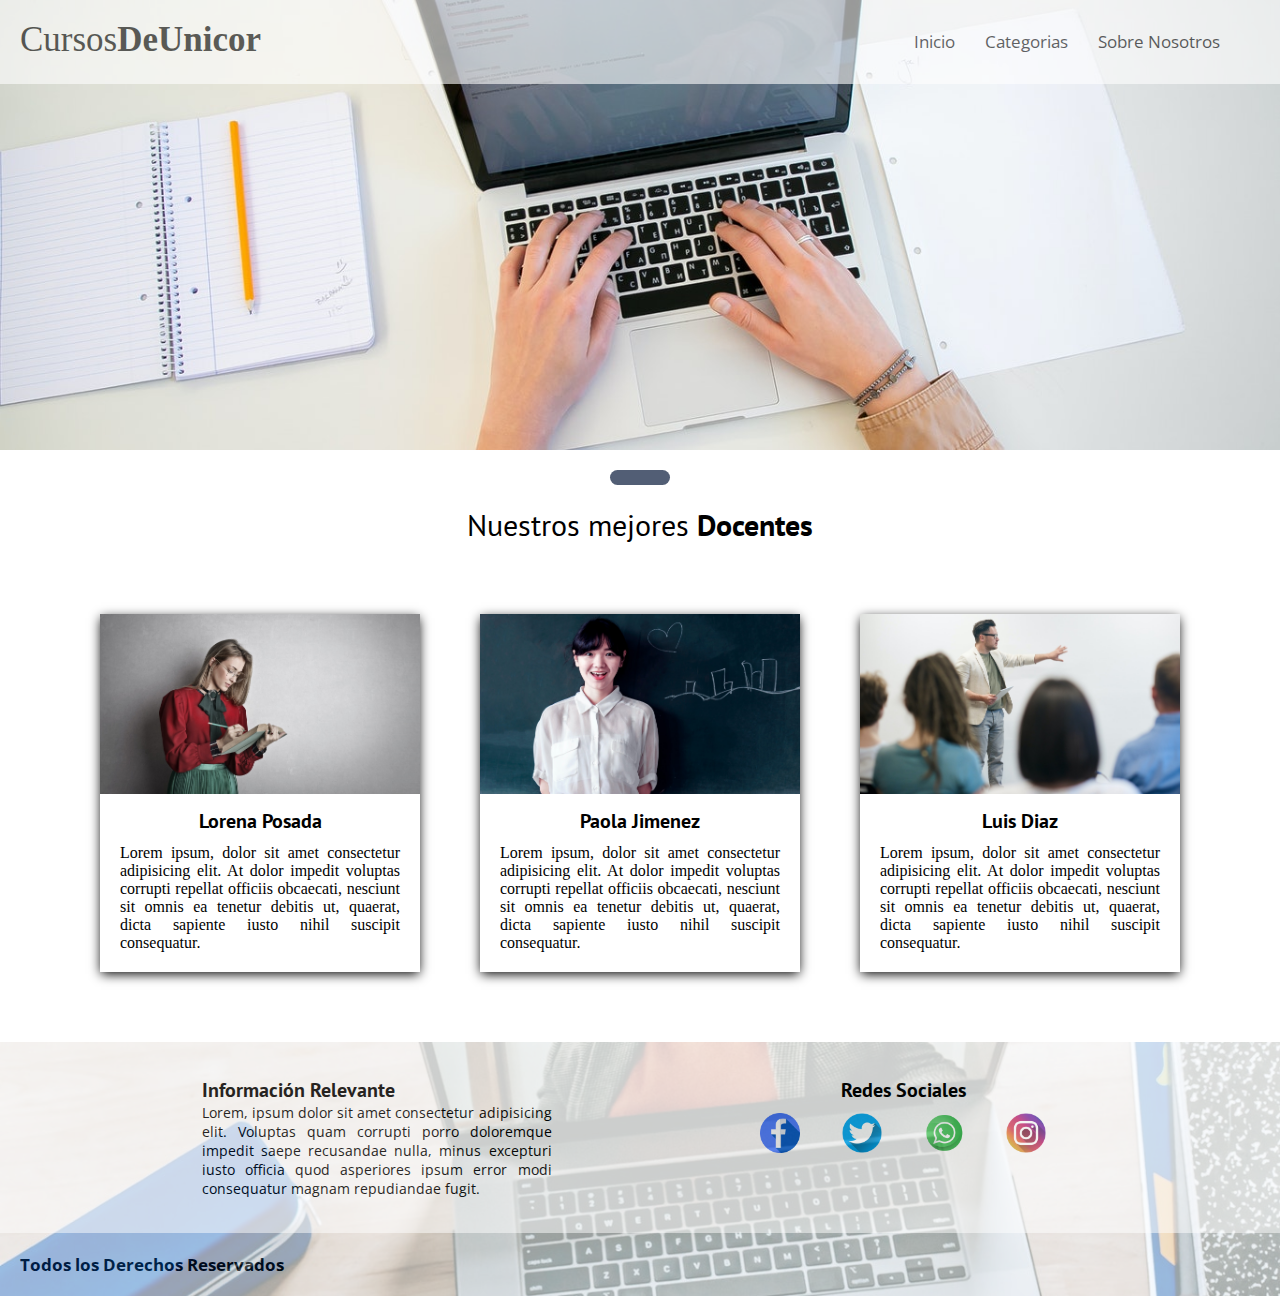
<file: index.html>
<!DOCTYPE html>
<html lang="es">
<head>
    <meta charset="UTF-8">
    <meta http-equiv="X-UA-Compatible" content="IE=edge">
    <meta name="viewport" content="width=device-width, initial-scale=1.0">
    <link rel="preload" href="https://fonts.googleapis.com/css2?family=Open+Sans&family=PT+Sans:wght@400;700&display=swap" crossorigin="crossorigin"  as="font">
    <link href="https://fonts.googleapis.com/css2?family=Open+Sans&family=PT+Sans:wght@400;700&display=swap" rel="stylesheet">
    <link rel="shortcut icon" href="img/logo.ico" type="image/x-icon">
    <link rel="stylesheet" href="css/style.css">
    <title>Cursos Unicórdoba</title>
</head>
<body>
    <header>
        <div class="header__div"> 
            <h1>Cursos<span class="bold">DeUnicor</span></h1> 
            <nav class="navegacion">
                <li class="navegacion__enlace"><a href="index.html">Inicio</a></li>
                <li class="navegacion__enlace"><a href="categoria.html">Categorias</a></li>
                <li class="navegacion__enlace"><a href="sobrenosotros.html">Sobre Nosotros</a></li>
            </nav> 
        </div>      
    </header>     
    <section class="sectionindex">
        <article class="separador">
        </article>
    </section>
    <section class="sectioncartas">
        <h2 class="h2">Nuestros mejores <span class="bold">Docentes</span></h2>
        <div class="cartas">
            <article class="articlecartas">
                <img src="img/docente.jpg" alt="docente">
                <h3 class="h3 bold centrar">Lorena Posada</h3>
                <p>Lorem ipsum, dolor sit amet consectetur adipisicing elit. At dolor impedit voluptas corrupti repellat officiis obcaecati, nesciunt sit omnis ea tenetur debitis ut, quaerat, dicta sapiente iusto nihil suscipit consequatur.</p>
            </article>
            <article class="articlecartas">
                <img src="img/docente2.jpg" alt="docente">
                <h3 class="h3 bold centrar">Paola Jimenez</h3>
                <p>Lorem ipsum, dolor sit amet consectetur adipisicing elit. At dolor impedit voluptas corrupti repellat officiis obcaecati, nesciunt sit omnis ea tenetur debitis ut, quaerat, dicta sapiente iusto nihil suscipit consequatur.</p>
            </article>
            <article class="articlecartas">
                <img src="img/docente3.jpg" alt="docente">
                <h3 class="h3 bold centrar">Luis Diaz</h3>
                <p>Lorem ipsum, dolor sit amet consectetur adipisicing elit. At dolor impedit voluptas corrupti repellat officiis obcaecati, nesciunt sit omnis ea tenetur debitis ut, quaerat, dicta sapiente iusto nihil suscipit consequatur.</p>
            </article>
        </div>
    </section>
    <footer>
        <div class="informacion">
            <div class="informacionrelevante">
                <h3 class="h3 bold">Información Relevante</h3>
                <p>Lorem, ipsum dolor sit amet consectetur adipisicing elit. Voluptas quam corrupti porro doloremque impedit saepe recusandae nulla, minus excepturi iusto officia quod asperiores ipsum error modi consequatur magnam repudiandae fugit.</p>
            </div>    
            <div class="redessociales">
                <h3 class="h3 bold centrar">Redes Sociales</h3>
                <div class="iconos">
                    <img src="img/facebook.png" alt="facebook">
                    <img src="img/twitter.png" alt="twitter">
                    <img src="img/whatsapp.png" alt="whatsapp">
                    <img src="img/instagram.png" alt="instagram">
                </div>
            </div>       
        </div>
        <div class="copy">
            <p class="parrafofooter bold">Todos los Derechos Reservados</p>
        </div>        
    </footer>  
</body>
</html>
</file>
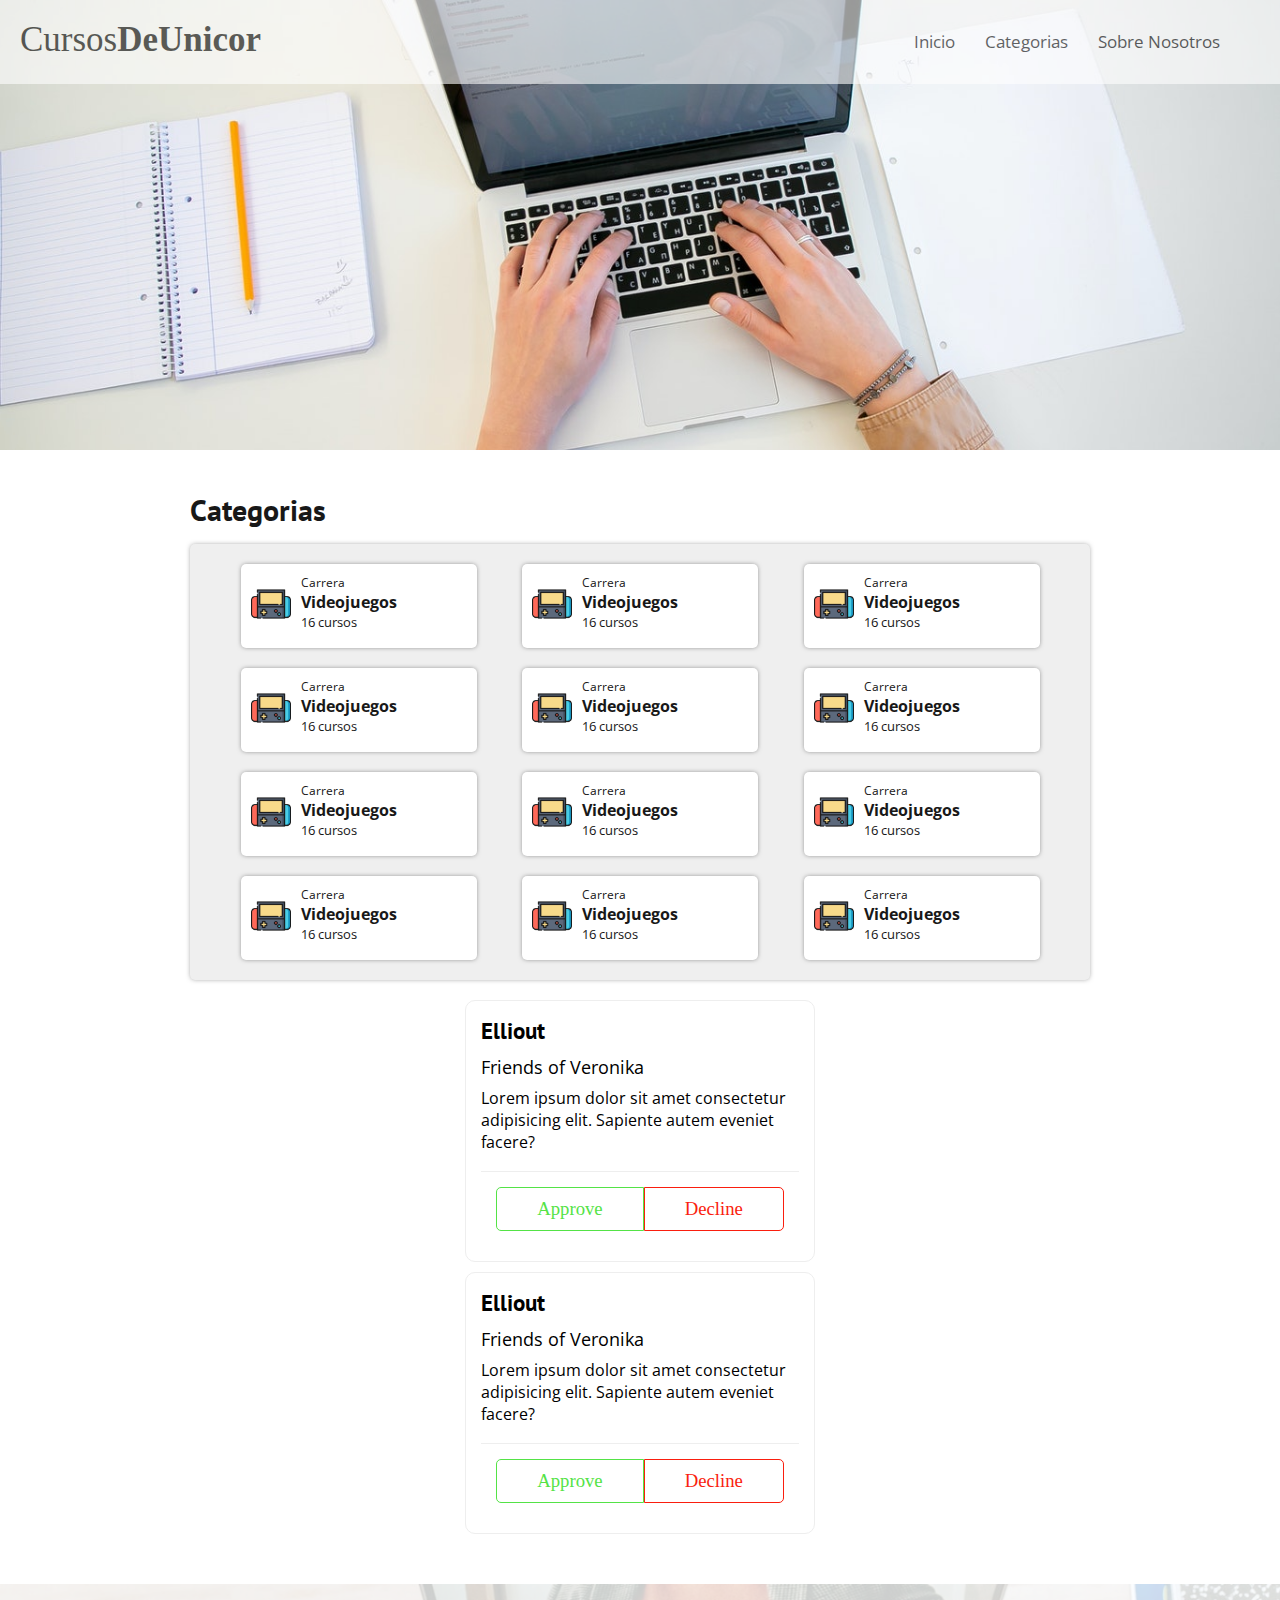
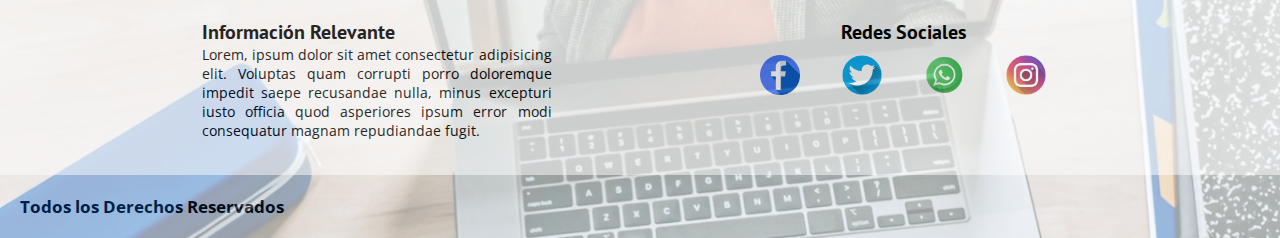
<file: categoria.html>
<!DOCTYPE html>
<html lang="es">
<head>
    <meta charset="UTF-8">
    <meta http-equiv="X-UA-Compatible" content="IE=edge">
    <meta name="viewport" content="width=device-width, initial-scale=1.0">
    <link rel="preload" href="https://fonts.googleapis.com/css2?family=Open+Sans&family=PT+Sans:wght@400;700&display=swap" crossorigin="crossorigin"  as="font">
    <link href="https://fonts.googleapis.com/css2?family=Open+Sans&family=PT+Sans:wght@400;700&display=swap" rel="stylesheet">
    <link rel="shortcut icon" href="img/logo.ico" type="image/x-icon">
    <link rel="stylesheet" href="css/style.css">
    <title>Cursos Unicórdoba</title>
</head>
<body>
    <header>
        <div class="header__div"> 
            <h1>Cursos<span class="bold">DeUnicor</span></h1> 
            <nav class="navegacion">
                <li class="navegacion__enlace"><a href="index.html">Inicio</a></li>
                <li class="navegacion__enlace"><a href="categoria.html">Categorias</a></li>
                <li class="navegacion__enlace"><a href="sobrenosotros.html">Sobre Nosotros</a></li>
            </nav> 
        </div>      
    </header>  
    <div class="divsection"> 
        <section class="categorias">
            <h2 class="h2categorias"><span class="bold">Categorias</span></h2> 
            <div class="divcartas">
                <article class="articlecategoria">
                    <a class="categoria" href="cursos.html">
                        <div class="divimg">
                            <img class="imgcategoria" src="img/imagencategoria.png" alt="">
                        </div>                        
                        <div>
                            <h3 class="carrera">Carrera</h3>
                            <h3 class="titulo"><span class="bold">Videojuegos</span></h3>
                            <h3 class="cursos">16 cursos</h3>
                        </div>            
                    </a>
                </article>
                <article class="articlecategoria">
                    <a class="categoria" href="cursos.html">
                        <div class="divimg">
                            <img class="imgcategoria" src="img/imagencategoria.png" alt="">
                        </div>                        
                        <div>
                            <h3 class="carrera">Carrera</h3>
                            <h3 class="titulo"><span class="bold">Videojuegos</span></h3>
                            <h3 class="cursos">16 cursos</h3>
                        </div>            
                    </a>
                </article>
                <article class="articlecategoria">
                    <a class="categoria" href="cursos.html">
                        <div class="divimg">
                            <img class="imgcategoria" src="img/imagencategoria.png" alt="">
                        </div>                        
                        <div>
                            <h3 class="carrera">Carrera</h3>
                            <h3 class="titulo"><span class="bold">Videojuegos</span></h3>
                            <h3 class="cursos">16 cursos</h3>
                        </div>            
                    </a>
                </article>
                <article class="articlecategoria">
                    <a class="categoria" href="cursos.html">
                        <div class="divimg">
                            <img class="imgcategoria" src="img/imagencategoria.png" alt="">
                        </div>                        
                        <div>
                            <h3 class="carrera">Carrera</h3>
                            <h3 class="titulo"><span class="bold">Videojuegos</span></h3>
                            <h3 class="cursos">16 cursos</h3>
                        </div>            
                    </a>
                </article>
                <article class="articlecategoria">
                    <a class="categoria" href="cursos.html">
                        <div class="divimg">
                            <img class="imgcategoria" src="img/imagencategoria.png" alt="">
                        </div>                        
                        <div>
                            <h3 class="carrera">Carrera</h3>
                            <h3 class="titulo"><span class="bold">Videojuegos</span></h3>
                            <h3 class="cursos">16 cursos</h3>
                        </div>            
                    </a>
                </article>
                <article class="articlecategoria">
                    <a class="categoria" href="cursos.html">
                        <div class="divimg">
                            <img class="imgcategoria" src="img/imagencategoria.png" alt="">
                        </div>                        
                        <div>
                            <h3 class="carrera">Carrera</h3>
                            <h3 class="titulo"><span class="bold">Videojuegos</span></h3>
                            <h3 class="cursos">16 cursos</h3>
                        </div>            
                    </a>
                </article>
                <article class="articlecategoria">
                    <a class="categoria" href="cursos.html">
                        <div class="divimg">
                            <img class="imgcategoria" src="img/imagencategoria.png" alt="">
                        </div>                        
                        <div>
                            <h3 class="carrera">Carrera</h3>
                            <h3 class="titulo"><span class="bold">Videojuegos</span></h3>
                            <h3 class="cursos">16 cursos</h3>
                        </div>            
                    </a>
                </article>
                <article class="articlecategoria">
                    <a class="categoria" href="cursos.html">
                        <div class="divimg">
                            <img class="imgcategoria" src="img/imagencategoria.png" alt="">
                        </div>                        
                        <div>
                            <h3 class="carrera">Carrera</h3>
                            <h3 class="titulo"><span class="bold">Videojuegos</span></h3>
                            <h3 class="cursos">16 cursos</h3>
                        </div>            
                    </a>
                </article>
                <article class="articlecategoria">
                    <a class="categoria" href="cursos.html">
                        <div class="divimg">
                            <img class="imgcategoria" src="img/imagencategoria.png" alt="">
                        </div>                        
                        <div>
                            <h3 class="carrera">Carrera</h3>
                            <h3 class="titulo"><span class="bold">Videojuegos</span></h3>
                            <h3 class="cursos">16 cursos</h3>
                        </div>            
                    </a>
                </article>
                <article class="articlecategoria">
                    <a class="categoria" href="cursos.html">
                        <div class="divimg">
                            <img class="imgcategoria" src="img/imagencategoria.png" alt="">
                        </div>                        
                        <div>
                            <h3 class="carrera">Carrera</h3>
                            <h3 class="titulo"><span class="bold">Videojuegos</span></h3>
                            <h3 class="cursos">16 cursos</h3>
                        </div>            
                    </a>
                </article>
                <article class="articlecategoria">
                    <a class="categoria" href="cursos.html">
                        <div class="divimg">
                            <img class="imgcategoria" src="img/imagencategoria.png" alt="">
                        </div>                        
                        <div>
                            <h3 class="carrera">Carrera</h3>
                            <h3 class="titulo"><span class="bold">Videojuegos</span></h3>
                            <h3 class="cursos">16 cursos</h3>
                        </div>            
                    </a>
                </article>
                <article class="articlecategoria">
                    <a class="categoria" href="cursos.html">
                        <div class="divimg">
                            <img class="imgcategoria" src="img/imagencategoria.png" alt="">
                        </div>                        
                        <div>
                            <h3 class="carrera">Carrera</h3>
                            <h3 class="titulo"><span class="bold">Videojuegos</span></h3>
                            <h3 class="cursos">16 cursos</h3>
                        </div>            
                    </a>
                </article>
            </div>       
        </section>
        <section class="docentes">
            <article class="articledocente">
                <h3 class="h3nombre"><span class="bold">Elliout</span></h3>
                <h3 class="h3f">Friends of Veronika</h3>
                <p class="pdocente">Lorem ipsum dolor sit amet consectetur adipisicing elit. Sapiente autem eveniet facere?</p>
                <div class="divboton">
                    <a class="boton1" href="#">
                        <h3>Approve</h3>
                    </a>
                    <a class="boton2" href="#">
                        <h3>Decline</h3>
                    </a>
                </div>
            </article>
            <article class="articledocente">
                <h3 class="h3nombre"><span class="bold">Elliout</span></h3>
                <h3 class="h3f">Friends of Veronika</h3>
                <p class="pdocente">Lorem ipsum dolor sit amet consectetur adipisicing elit. Sapiente autem eveniet facere?</p>
                <div class="divboton">
                    <a class="boton1" href="#">
                        <h3>Approve</h3>
                    </a>
                    <a class="boton2" href="#">
                        <h3>Decline</h3>
                    </a>
                </div>
            </article>
        </section>
    </div> 
    <footer>
        <div class="informacion">
            <div class="informacionrelevante">
                <h3 class="h3 bold">Información Relevante</h3>
                <p>Lorem, ipsum dolor sit amet consectetur adipisicing elit. Voluptas quam corrupti porro doloremque impedit saepe recusandae nulla, minus excepturi iusto officia quod asperiores ipsum error modi consequatur magnam repudiandae fugit.</p>
            </div>    
            <div class="redessociales">
                <h3 class="h3 bold centrar">Redes Sociales</h3>
                <div class="iconos">
                    <img src="img/facebook.png" alt="facebook">
                    <img src="img/twitter.png" alt="twitter">
                    <img src="img/whatsapp.png" alt="whatsapp">
                    <img src="img/instagram.png" alt="instagram">
                </div>
            </div>       
        </div>
        <div class="copy">
            <p class="parrafofooter bold">Todos los Derechos Reservados</p>
        </div>        
    </footer>  
</body>
</html>
</file>
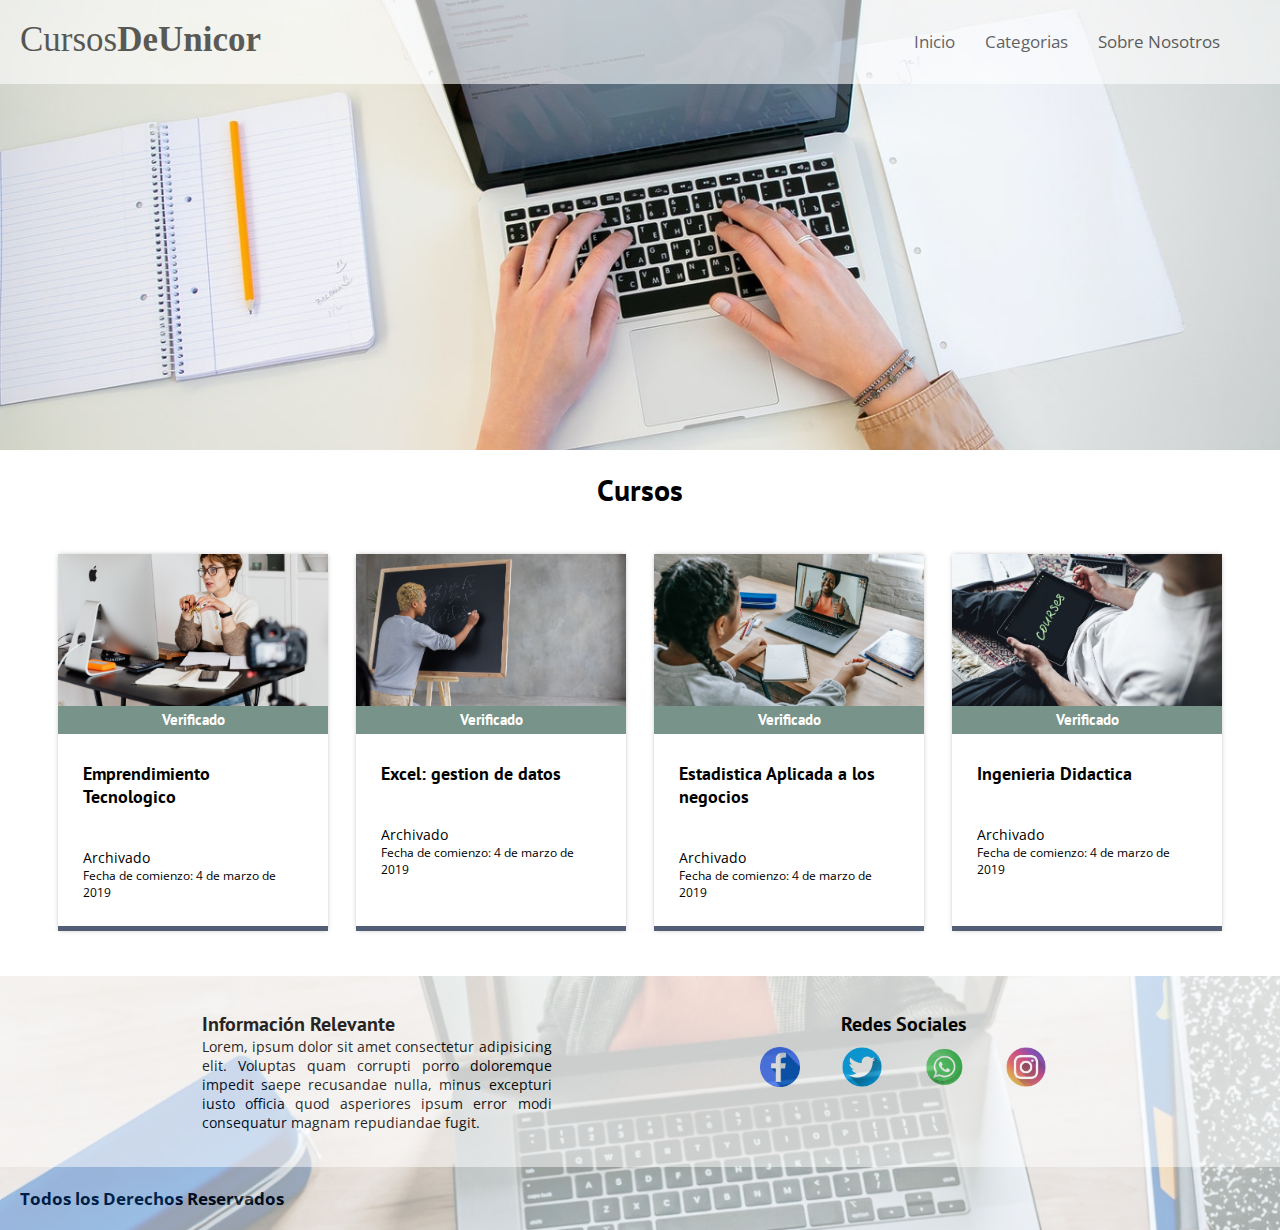
<file: cursos.html>
<!DOCTYPE html>
<html lang="es">

<head>
    <meta charset="UTF-8">
    <meta http-equiv="X-UA-Compatible" content="IE=edge">
    <meta name="viewport" content="width=device-width, initial-scale=1.0">
    <link rel="preload"
        href="https://fonts.googleapis.com/css2?family=Open+Sans&family=PT+Sans:wght@400;700&display=swap"
        crossorigin="crossorigin" as="font">
    <link href="https://fonts.googleapis.com/css2?family=Open+Sans&family=PT+Sans:wght@400;700&display=swap"
        rel="stylesheet">
    <link rel="shortcut icon" href="img/logo.ico" type="image/x-icon">
    <link rel="stylesheet" href="css/style.css">
    <title>Cursos Unicórdoba</title>
</head>

<body>
    <header>
        <div class="header__div">
            <h1>Cursos<span class="bold">DeUnicor</span></h1>
            <nav class="navegacion">
                <li class="navegacion__enlace"><a href="index.html">Inicio</a></li>
                <li class="navegacion__enlace"><a href="categoria.html">Categorias</a></li>
                <li class="navegacion__enlace"><a href="sobrenosotros.html">Sobre Nosotros</a></li>
            </nav>
        </div>
    </header>
    <section class="sectionindex">  
        <h2 class="h2"><span class="bold">Cursos</span></h2>
    </section>
    <section class="sectioncursos">
        <article class="curso">
            <a href="curso.html">
                <img src="img/curso.jpg" alt="imagencurso">
                <p class="estado bold">Verificado</p>
                <div class="contenido">
                    <h3 class="h3curso bold">Emprendimiento Tecnologico</h3>
                    <p class="estado2">Archivado</p>
                    <h3 class="estado3">Fecha de comienzo: 4 de marzo de 2019</h3>
                </div>
            </a>
        </article>
        <article class="curso">
            <a href="curso2.html">
                <img src="img/curso2.jpg" alt="imagencurso">
                <p class="estado bold">Verificado</p>
                <div class="contenido">
                    <h3 class="h3curso bold">Excel: gestion de datos</h3>
                    <p class="estado2">Archivado</p>
                    <h3 class="estado3">Fecha de comienzo: 4 de marzo de 2019</h3>
                </div>
            </a>
        </article>
        <article class="curso">
            <a href="curso3.html">
                <img src="img/curso3.jpg" alt="imagencurso">
                <p class="estado bold">Verificado</p>
                <div class="contenido">
                    <h3 class="h3curso bold">Estadistica Aplicada a los negocios</h3>
                    <p class="estado2">Archivado</p>
                    <h3 class="estado3">Fecha de comienzo: 4 de marzo de 2019</h3>
                </div>
            </a>
        </article>
        <article class="curso">
            <a href="curso4.html">
                <img src="img/curso4.jpg" alt="imagencurso">
                <p class="estado bold">Verificado</p>
                <div class="contenido">
                    <h3 class="h3curso bold">Ingenieria Didactica</h3>
                    <p class="estado2">Archivado</p>
                    <h3 class="estado3">Fecha de comienzo: 4 de marzo de 2019</h3>
                </div>
            </a>
        </article>
    </section>
    <footer>
        <div class="informacion">
            <div class="informacionrelevante">
                <h3 class="h3 bold">Información Relevante</h3>
                <p>Lorem, ipsum dolor sit amet consectetur adipisicing elit. Voluptas quam corrupti porro doloremque
                    impedit saepe recusandae nulla, minus excepturi iusto officia quod asperiores ipsum error modi
                    consequatur magnam repudiandae fugit.</p>
            </div>
            <div class="redessociales">
                <h3 class="h3 bold centrar">Redes Sociales</h3>
                <div class="iconos">
                    <img src="img/facebook.png" alt="facebook">
                    <img src="img/twitter.png" alt="twitter">
                    <img src="img/whatsapp.png" alt="whatsapp">
                    <img src="img/instagram.png" alt="instagram">
                </div>
            </div>
        </div>
        <div class="copy">
            <p class="parrafofooter bold">Todos los Derechos Reservados</p>
        </div>
    </footer>
</body>

</html>
</file>
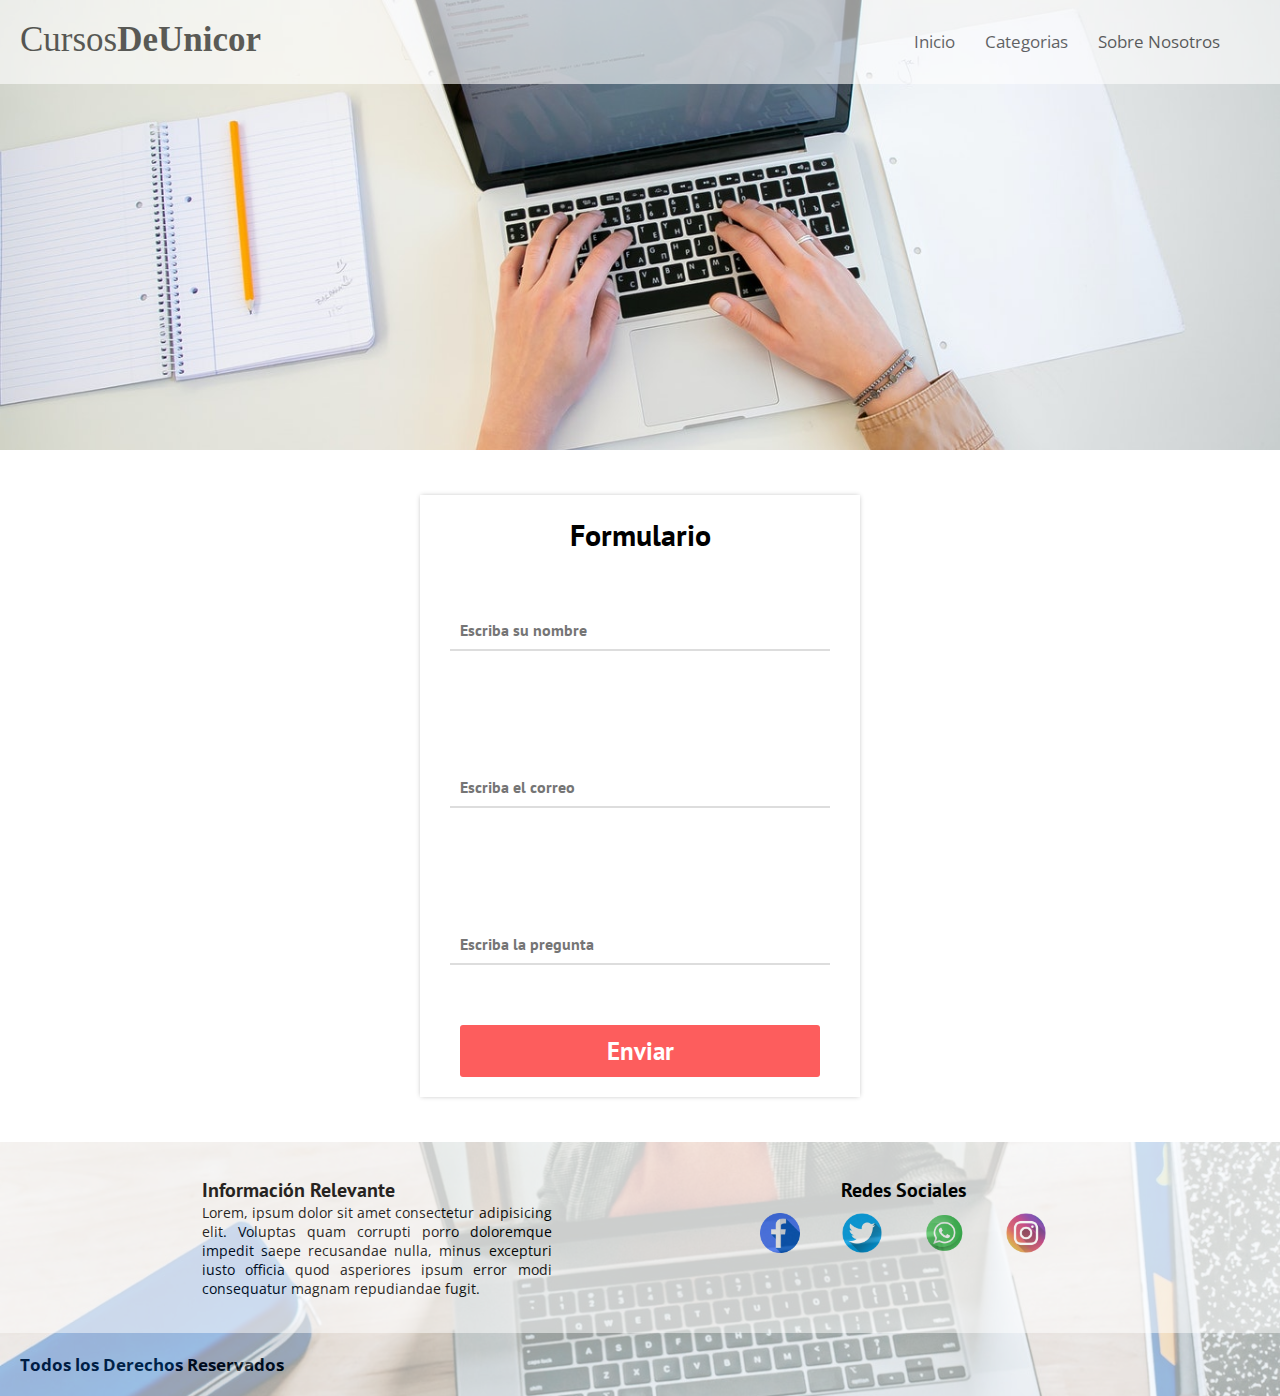
<file: formulario.html>
<!DOCTYPE html>
<html lang="es">
<head>
    <meta charset="UTF-8">
    <meta http-equiv="X-UA-Compatible" content="IE=edge">
    <meta name="viewport" content="width=device-width, initial-scale=1.0">
    <link rel="preload" href="https://fonts.googleapis.com/css2?family=Open+Sans&family=PT+Sans:wght@400;700&display=swap" crossorigin="crossorigin"  as="font">
    <link href="https://fonts.googleapis.com/css2?family=Open+Sans&family=PT+Sans:wght@400;700&display=swap" rel="stylesheet">
    <link rel="shortcut icon" href="img/logo.ico" type="image/x-icon">
    <link rel="stylesheet" href="css/style.css">
    <title>Cursos Unicórdoba</title>
</head>
<body>
    <header>
        <div class="header__div"> 
            <h1>Cursos<span class="bold">DeUnicor</span></h1> 
            <nav class="navegacion">
                <li class="navegacion__enlace"><a href="index.html">Inicio</a></li>
                <li class="navegacion__enlace"><a href="categoria.html">Categorias</a></li>
                <li class="navegacion__enlace"><a href="sobrenosotros.html">Sobre Nosotros</a></li>
            </nav> 
        </div>      
    </header> 
    <section>
        <article>
            <form action="#" method="post" class="formulario">
                <div class="form">                    
                    <h3 class="bold">Formulario</h3>
                    <input class="bold" type="text" name="" id="" placeholder="Escriba su nombre">
                    <input class="bold" type="email" name="" id="" placeholder="Escriba el correo">    
                    <input class="bold" type="text" placeholder="Escriba la pregunta"> 
                    <div class="enviar">
                        <a class="bold" href="">Enviar</a>   
                    </div>                
                </div>
            </form>
        </article>
    </section> 
    <footer>
        <div class="informacion">
            <div class="informacionrelevante">
                <h3 class="h3 bold">Información Relevante</h3>
                <p>Lorem, ipsum dolor sit amet consectetur adipisicing elit. Voluptas quam corrupti porro doloremque impedit saepe recusandae nulla, minus excepturi iusto officia quod asperiores ipsum error modi consequatur magnam repudiandae fugit.</p>
            </div>    
            <div class="redessociales">
                <h3 class="h3 bold centrar">Redes Sociales</h3>
                <div class="iconos">
                    <img src="img/facebook.png" alt="facebook">
                    <img src="img/twitter.png" alt="twitter">
                    <img src="img/whatsapp.png" alt="whatsapp">
                    <img src="img/instagram.png" alt="instagram">
                </div>
            </div>       
        </div>
        <div class="copy">
            <p class="parrafofooter bold">Todos los Derechos Reservados</p>
        </div>        
    </footer>  
</body>
</html>
</file>
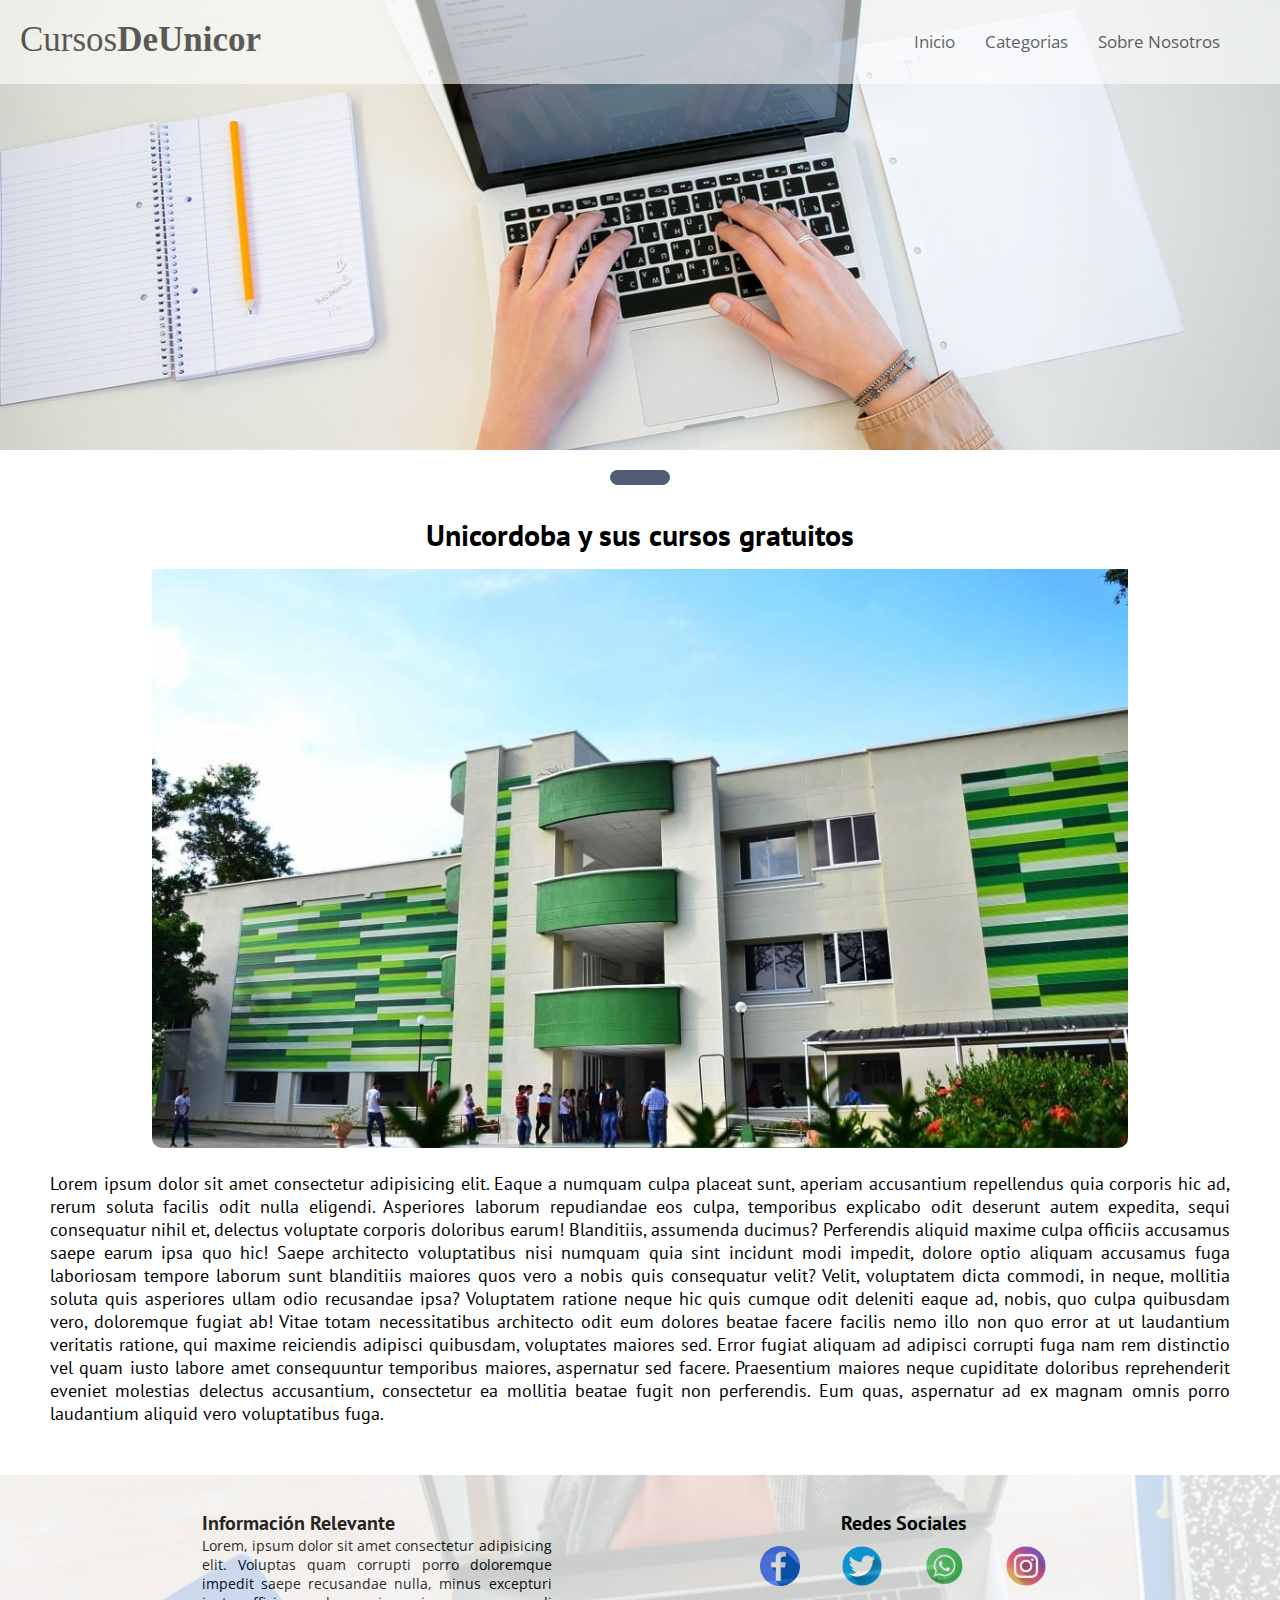
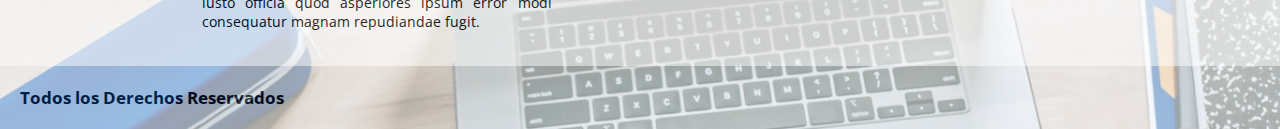
<file: sobrenosotros.html>
<!DOCTYPE html>
<html lang="es">
<head>
    <meta charset="UTF-8">
    <meta http-equiv="X-UA-Compatible" content="IE=edge">
    <meta name="viewport" content="width=device-width, initial-scale=1.0">
    <link rel="preload" href="https://fonts.googleapis.com/css2?family=Open+Sans&family=PT+Sans:wght@400;700&display=swap" crossorigin="crossorigin"  as="font">
    <link href="https://fonts.googleapis.com/css2?family=Open+Sans&family=PT+Sans:wght@400;700&display=swap" rel="stylesheet">
    <link rel="shortcut icon" href="img/logo.ico" type="image/x-icon">
    <link rel="stylesheet" href="css/style.css">
    <title>Cursos Unicórdoba</title>
</head>
<body>
    <header>
        <div class="header__div"> 
            <h1>Cursos<span class="bold">DeUnicor</span></h1> 
            <nav class="navegacion">
                <li class="navegacion__enlace"><a href="index.html">Inicio</a></li>
                <li class="navegacion__enlace"><a href="categoria.html">Categorias</a></li>
                <li class="navegacion__enlace"><a href="sobrenosotros.html">Sobre Nosotros</a></li>
            </nav> 
        </div>      
    </header>     
    <section class="sectionindex">
        <article class="separador">
        </article>
    </section>
    <section class="sectionsomos">
        <article class="articlesomos">
            <h2 class="h2 bold">Unicordoba y sus cursos gratuitos</h2>            
            <img src="img/unicor.jpg" alt="unicordoba">         
            <p>Lorem ipsum dolor sit amet consectetur adipisicing elit. Eaque a numquam culpa placeat sunt, aperiam accusantium repellendus quia corporis hic ad, rerum soluta facilis odit nulla eligendi. Asperiores laborum repudiandae eos culpa, temporibus explicabo odit deserunt autem expedita, sequi consequatur nihil et, delectus voluptate corporis doloribus earum! Blanditiis, assumenda ducimus? Perferendis aliquid maxime culpa officiis accusamus saepe earum ipsa quo hic! Saepe architecto voluptatibus nisi numquam quia sint incidunt modi impedit, dolore optio aliquam accusamus fuga laboriosam tempore laborum sunt blanditiis maiores quos vero a nobis quis consequatur velit? Velit, voluptatem dicta commodi, in neque, mollitia soluta quis asperiores ullam odio recusandae ipsa? Voluptatem ratione neque hic quis cumque odit deleniti eaque ad, nobis, quo culpa quibusdam vero, doloremque fugiat ab! Vitae totam necessitatibus architecto odit eum dolores beatae facere facilis nemo illo non quo error at ut laudantium veritatis ratione, qui maxime reiciendis adipisci quibusdam, voluptates maiores sed. Error fugiat aliquam ad adipisci corrupti fuga nam rem distinctio vel quam iusto labore amet consequuntur temporibus maiores, aspernatur sed facere. Praesentium maiores neque cupiditate doloribus reprehenderit eveniet molestias delectus accusantium, consectetur ea mollitia beatae fugit non perferendis. Eum quas, aspernatur ad ex magnam omnis porro laudantium aliquid vero voluptatibus fuga.</p>   
        </article>
    </section>
    <footer>
        <div class="informacion">
            <div class="informacionrelevante">
                <h3 class="h3 bold">Información Relevante</h3>
                <p>Lorem, ipsum dolor sit amet consectetur adipisicing elit. Voluptas quam corrupti porro doloremque impedit saepe recusandae nulla, minus excepturi iusto officia quod asperiores ipsum error modi consequatur magnam repudiandae fugit.</p>
            </div>    
            <div class="redessociales">
                <h3 class="h3 bold centrar">Redes Sociales</h3>
                <div class="iconos">
                    <img src="img/facebook.png" alt="facebook">
                    <img src="img/twitter.png" alt="twitter">
                    <img src="img/whatsapp.png" alt="whatsapp">
                    <img src="img/instagram.png" alt="instagram">
                </div>
            </div>       
        </div>
        <div class="copy">
            <p class="parrafofooter bold">Todos los Derechos Reservados</p>
        </div>        
    </footer>  
</body>
</html>
</file>
<file: css/style.css>
:root {
    --colorprimario: #F1DDBF;
    --colorsecundario: #525E75;
    --colorterciario: #78938A;
    --colorcuarterno: #78938A;
    --colornegro: #000000;
    --colorblanco: #ffffff;
    --colorgris: #eeeeee;
    --fuenteprimaria: 'PT Sans', sans-serif;
    --fuentesecundaria: 'Open Sans', sans-serif;
}

*, body {
    padding: 0;
    margin: 0;
}

/*Header*/
header {
    background-image: url(../img/banner.jpg);  
    background-size: cover;
    height: 450px;  
}
.header__div {
    display: flex;
    justify-content: space-between;
    flex-wrap: wrap;
    background-color: var(--colorblanco);
    padding: 20px;
    opacity: 0.6;
}

/*Heading*/
h1, h2, h3, h4 {    
    font-family: var(--fuenteprincipal);
    font-weight: 400;
}
h1 {        
    font-size: 35px;
}
.bold {
    font-weight: 700;
}

/*Navegacion*/
.navegacion {    
    list-style: none;     
    display: flex;
    justify-content: space-evenly;
    flex-wrap: wrap;
    line-height: 2.6;
    padding: 0 25px;
}
.navegacion__enlace a{
    font-size: 17px; 
    padding: 0 15px;
    color: var(--colornegro); 
    text-decoration: none;  
    font-family: var(--fuentesecundaria);  
}
@media (max-width: 670px) {
    .header__div {
        display: flex;
        justify-content: center;
    }
}

/*Index*/
.sectionindex{ 
    margin: 20px;
}
.separador {
    width: 60px;
    height: 15px;
    margin: 0 auto;
    background-color: var(--colorsecundario);    
    border-radius: 25px;
}
.h2 {
    text-align: center;
    padding-left: 10px;
    padding-right: 10px;
    font-size: 30px;
    font-family: var(--fuenteprimaria);
}
.cartas {
    display: flex;
    justify-content: space-evenly;
    flex-wrap: wrap;
    margin: 50px;    
}
.articlecartas {
    width: 320px;
    -webkit-box-shadow: 0px 3px 11px -1px rgba(0,0,0,1);
    -moz-box-shadow: 0px 3px 11px -1px rgba(0,0,0,1);
    box-shadow: 0px 3px 11px -1px rgba(0,0,0,1);
    margin: 20px 10px;
}
.articlecartas img {
    width: 100%;
}
.articlecartas p {
    text-align: justify;
}
.articlecartas h3{
    padding: 10px;
}
.articlecartas p{
    padding: 0 20px 20px 20px;
}

/*Footer*/
footer {
    background-image: url(../img/banner2.jpg);
    background-size: cover;
}
.copy {
    background-color: var(--colorblanco);    
    padding: 20px;
    opacity: 0.6;
}
.parrafofooter {
    font-size: 17px;
    font-family: var(--fuentesecundaria);
}
.informacion {
    padding: 25px;
    background-color: var(--colorblanco);
    opacity: 0.8;
    display: flex;
    justify-content: space-evenly;
    flex-wrap: wrap;    
}
.informacionrelevante, .redessociales {
    width: 350px;
    padding: 10px 0;
}
.h3 {
    font-family: var(--fuenteprimaria);
    font-size: 20px;
}
.centrar {
    text-align: center;
}
.informacionrelevante p{
    font-family: var(--fuentesecundaria);
    font-size: 14px;
    text-align: justify;
}
.iconos {
    display: flex;
    justify-content: space-evenly;
    flex-wrap: wrap;
    
}
.iconos img {
    width: 40px;
    padding: 10px;
}

/*Div Section*/
.divsection {
    display: flex;
    justify-content: space-evenly;
    flex-wrap: wrap;
    margin: 40px 0;
}

/*Categorias*/
.categorias {
    width: 900px;
    padding: 0 20px 20px 20px;
    opacity: 0.9;
}
.h2categorias{
    font-size: 30px;
    font-family: var(--fuenteprimaria);
    padding-bottom: 15px;
}
.divcartas {
    background-color: var(--colorgris);
    display: flex;
    justify-content: space-evenly;
    flex-wrap: wrap;
    padding: 10px;
    border-radius: 5px;
    -webkit-box-shadow: 0px 0px 5px -1px rgba(0,0,0,0.50);
    -moz-box-shadow: 0px 0px 5px -1px rgba(0,0,0,0.50);
    box-shadow: 0px 0px 5px -1px rgba(0,0,0,0.50);
}
.articlecategoria {
    background-color: var(--colorblanco);
    border-radius: 5px;
    margin: 10px 5px;
    -webkit-box-shadow: 0px 0px 5px -1px rgba(0,0,0,0.60);
    -moz-box-shadow: 0px 0px 5px -1px rgba(0,0,0,0.60);
    box-shadow: 0px 0px 5px -1px rgba(0,0,0,0.60);
}
.categoria {
    display: flex;
    text-decoration: none;    
    padding: 10px 80px 10px 10px;
}
.divimg {
    padding: 10px 10px 10px 0;
}
.imgcategoria {
    width: 40px;
    height: 40px;
}
.carrera {
    color: var(--colornegro);
    font-size: 12px;
    font-family: var(--fuentesecundaria);
}
.titulo {
    color: var(--colornegro);
    font-size: 16px;
    font-family: var(--fuentesecundaria);
}
.cursos {
    color: var(--colornegro);
    font-size: 13px;
    font-family: var(--fuentesecundaria);
}

/*Docentes*/
.docentes {
    width: 350px;
    display: flex;
    justify-content: space-evenly;
    flex-wrap: wrap;
}
.articledocente {    
    border-radius: 10px;
    border: 1px solid var(--colorgris);
    padding: 15px;
    margin-bottom: 10px;
}
.h3nombre {
    font-size: 23px;
    font-family: var(--fuenteprimaria);
    padding-bottom: 10px;
}
.h3f {
    font-size: 18px;
    font-family: var(--fuentesecundaria);
    padding-bottom: 8px;
}
.pdocente {
    font-size: 16px;
    font-family: var(--fuentesecundaria);
    padding-bottom: 18px;
}
.divboton {
    display: flex;
    justify-content: center;  
    flex-wrap: wrap;  
    border-top: 1px solid var(--colorgris);
    padding: 10px 0;
}
.divboton a {
    padding: 10px 40px;
    margin: 5px 0;
    text-decoration: none;
}
.boton1 {
    border:1px solid #54E346 ;
    color: #54E346;
    border-radius: 5px 0 0 5px;
}
.boton2 {
    border:1px solid #FA1E0E;
    color: #FA1E0E;
    border-radius: 0 5px 5px 0;
}

/*Cursos*/
.sectioncursos {
    margin: 35px;
    display: flex;
    justify-content: space-evenly;
    flex-wrap: wrap;
}
.sectioncursos a{
    text-decoration: none;
    color: var(--colornegro);
}
.curso {
    width: 270px;    
    -webkit-box-shadow: 0px 0px 5px -1px rgba(0,0,0,0.30);
    -moz-box-shadow: 0px 0px 5px -1px rgba(0,0,0,0.30);
    box-shadow: 0px 0px 5px -1px rgba(0,0,0,0.30);
    margin: 10px 5px;
    border-bottom: 5px solid var(--colorsecundario);
}
.curso img{
    width: 100%;
}
.contenido {
    padding: 25px;
}
.estado {
    background-color: var(--colorterciario);
    padding: 5px;
    margin: -5px 0;
    color: var(--colorblanco);
    font-family: var(--fuenteprimaria);
    font-size: 15px;
    text-align: center;
}
.h3curso {
    font-family: var(--fuenteprimaria);
    font-size: 18px;
    padding-top: 8px;    
}
.estado2 {
    padding-top: 40px;
    font-family: var(--fuentesecundaria);
    font-size: 14px;
}
.estado3 {
    font-family: var(--fuentesecundaria);
    font-size: 14px;
    font-size: 12px;
}

/*Sobre Nosotros*/
.sectionsomos {  
    text-align: center;
}
.articlesomos {
    margin: 30px;
}
.articlesomos img {
    width: 80%;
    border-radius: 10px;    
    padding-top: 15px;
}
.articlesomos p {
    padding: 20px;
    text-align: justify;
    font-family: var(--fuenteprimaria);
    font-size: 18px;
}


/*Curso*/
.sectioncurso {
    background-color: #dddddd;
    padding: 30px;
    margin: 5px 5px 20px 5px;
}
.descripcioncurso {
    display: flex;
    justify-content: space-evenly;
    flex-wrap: wrap;
}
.contenidocurso {
    width: 600px;
    color: var(--colornegro);
}
.contenidocurso h2{
    padding: 10px 0;
    font-family: var(--fuenteprimaria);
    font-family: 20px;
}
.contenidocurso h3{
    padding: 8px 0;
    font-family: var(--fuenteprimaria);
    font-family: 20px;
}
.contenidocurso p{
    padding: 8px 0;
    font-family: var(--fuentesecundaria);
    font-family: 17px;
    text-align: justify;
}
.contenidoadicional h3{
    font-family: var(--fuenteprimaria);
    font-size: 20px;
}
.lista {
    padding-left: 20px;
    font-family: var(--fuentesecundaria);
    list-style: circle;
    font-size: 16px;
}
.temas {
    margin: 5px 40px;
}
.temas h3{
    font-family: var(--fuenteprimaria);
    font-size: 20px;
    text-align: center;
}
.lista2 {
    font-family: var(--fuentesecundaria);
    list-style: decimal-leading-zero;
    font-size: 15px;
}
.divvideo {
    background-color: var(--colorblanco);
    width: 400px;
    border-radius: 3px;
    margin: 20px 0 0 0;
}
.videocurso {
    width: 100%;
    border-radius: 10px;
    padding: 10px;
}
.enlaceboton {
    text-decoration: none;
}
.divboton1 {
    text-align: center;
    background-color: #FD5D5D;
    padding: 15px;
    margin: 5px 40px;
    border-radius: 3px;
}
.divboton2 {
    text-align: center;
    background-color: var(--colorblanco);
    padding: 15px;
    margin: 5px 40px;
    border-radius: 3px;
    border: 2px solid #FD5D5D;
}
.divboton3 {
    text-align: center;
    background-color: var(--colorblanco);
    padding: 15px;
    margin: 5px 40px;
    border-radius: 3px;
    border: 2px solid var(--colorsecundario);
}
.divboton1 h3{  
    color: var(--colorblanco);
    font-family: var(--fuenteprimaria);
    font-size: 15px;
}
.divboton2 h3{
    text-decoration: none;
    color: #FD5D5D;
    font-family: var(--fuenteprimaria);
    font-size: 15px;
}
.divboton3 h3{
    text-decoration: none;
    color: var(--colorsecundario);
    font-family: var(--fuenteprimaria);
    font-size: 15px;
}
.compartir a{
    text-align: center;
    text-decoration: none;
    margin: 20px;
    color: var(--colornegro);
    font-family: var(--fuenteprimaria);
    font-size: 20px;
}
.compartir img {
    width: 18px;
    padding-right: 5px;
}
.compartir h3 {    
    border-top: 2px solid #dddddd;
    padding: 15px;
    margin: 20px;
}
.compartir h3:hover {
    background-color: #dddddd;
    border-radius: 5px;
}
.sectionproximo {
    margin: 5px;
}
.articleproximo {
    display: flex;
    flex-wrap: wrap;    
    border-bottom: 2px solid #dddddd;
    margin: 20px;
}
.imgproximo {
    width: 350px;    
    margin-right: 10px;
}
.imgproximo img {
    width: 100%;
}
.contenidoproximo {
    width: 500px;    
}
.contenidoproximo h3{
    font-family: var(--fuenteprimaria);
    font-size: 20px;
    margin: 5px 0 5px 0;
}
.contenidoproximo p{
    font-family: var(--fuentesecundaria);
    font-size: 14px;
}
@media (max-width: 869px) {
    .articleproximo {
        display: flex;
        justify-content: space-evenly;
        flex-wrap: wrap;
    }
}
.proximamente h3 {
    font-family: var(--fuenteprimaria);
    font-size: 20px;
    margin: 5px 0 5px 0;
}
.formulario {
    display: flex;
    justify-content: center;
    text-align: center;
    margin: 45px 10px;
}
.form {
    width: 400px;
    -webkit-box-shadow: 0px 0px 5px -1px rgba(0,0,0,0.30);
    -moz-box-shadow: 0px 0px 5px -1px rgba(0,0,0,0.30);
    box-shadow: 0px 0px 5px -1px rgba(0,0,0,0.30);
    padding: 20px;
}
.form h3 {
    font-family: var(--fuenteprimaria);
    font-size: 30px;
}
.form input {
    width: 90%;
    margin: 60px 0;
    border: none;
    border-bottom: 2px solid #dddddd;
    outline: none;
    padding: 10px;
}
::placeholder {
    font-size: 16px;
    font-family: var(--fuenteprimaria);
}
.form input:hover{
    outline: none;
    border-bottom: 2px solid var(--colornegro);
}
.enviar{
    background-color: #FD5D5D;
    padding: 10px 0;
    display: flex;
    justify-content: center;
    width: 90%;
    margin: 0 auto;
    border-radius: 3px;
}
.enviar:hover {
    background-color: var(--colorsecundario);
}
.enviar a{
    text-decoration: none;
    color: var(--colorblanco);
    font-family: var(--fuenteprimaria);
    font-size: 25px;
}
</file>
